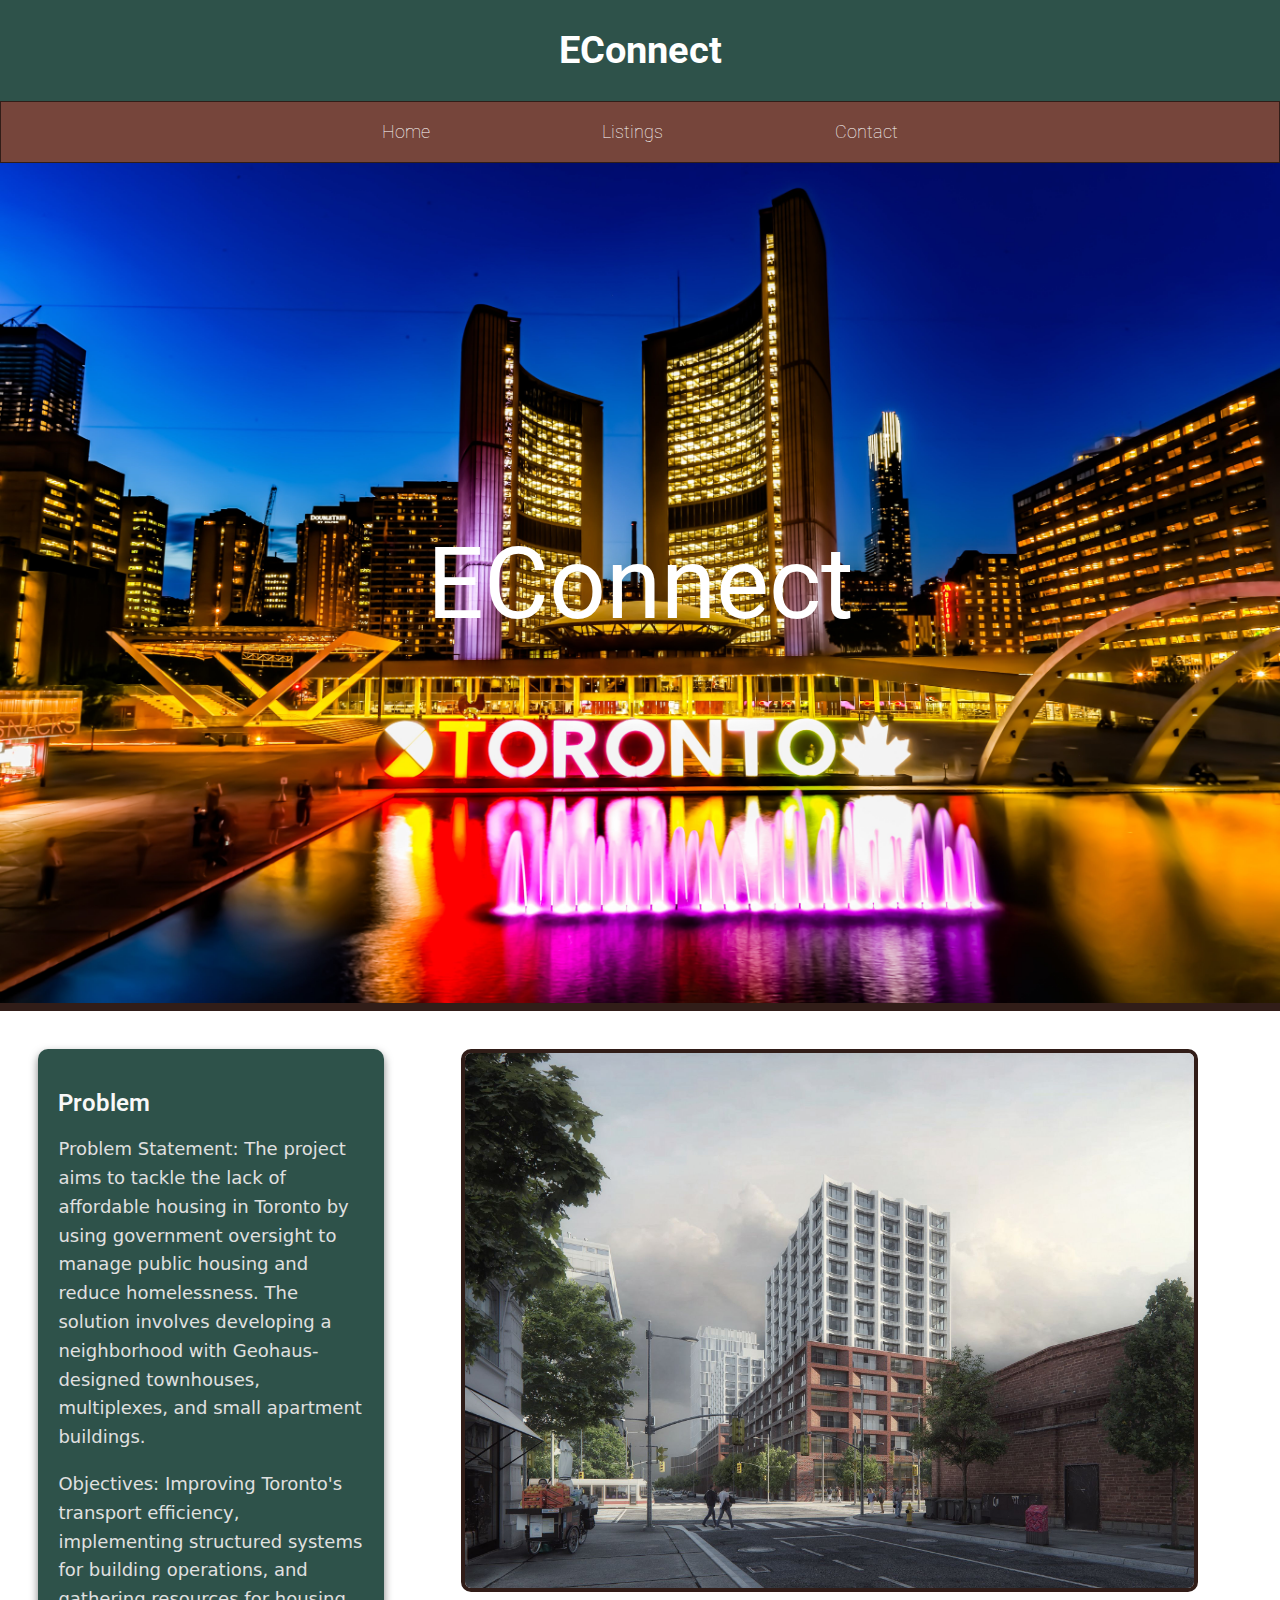
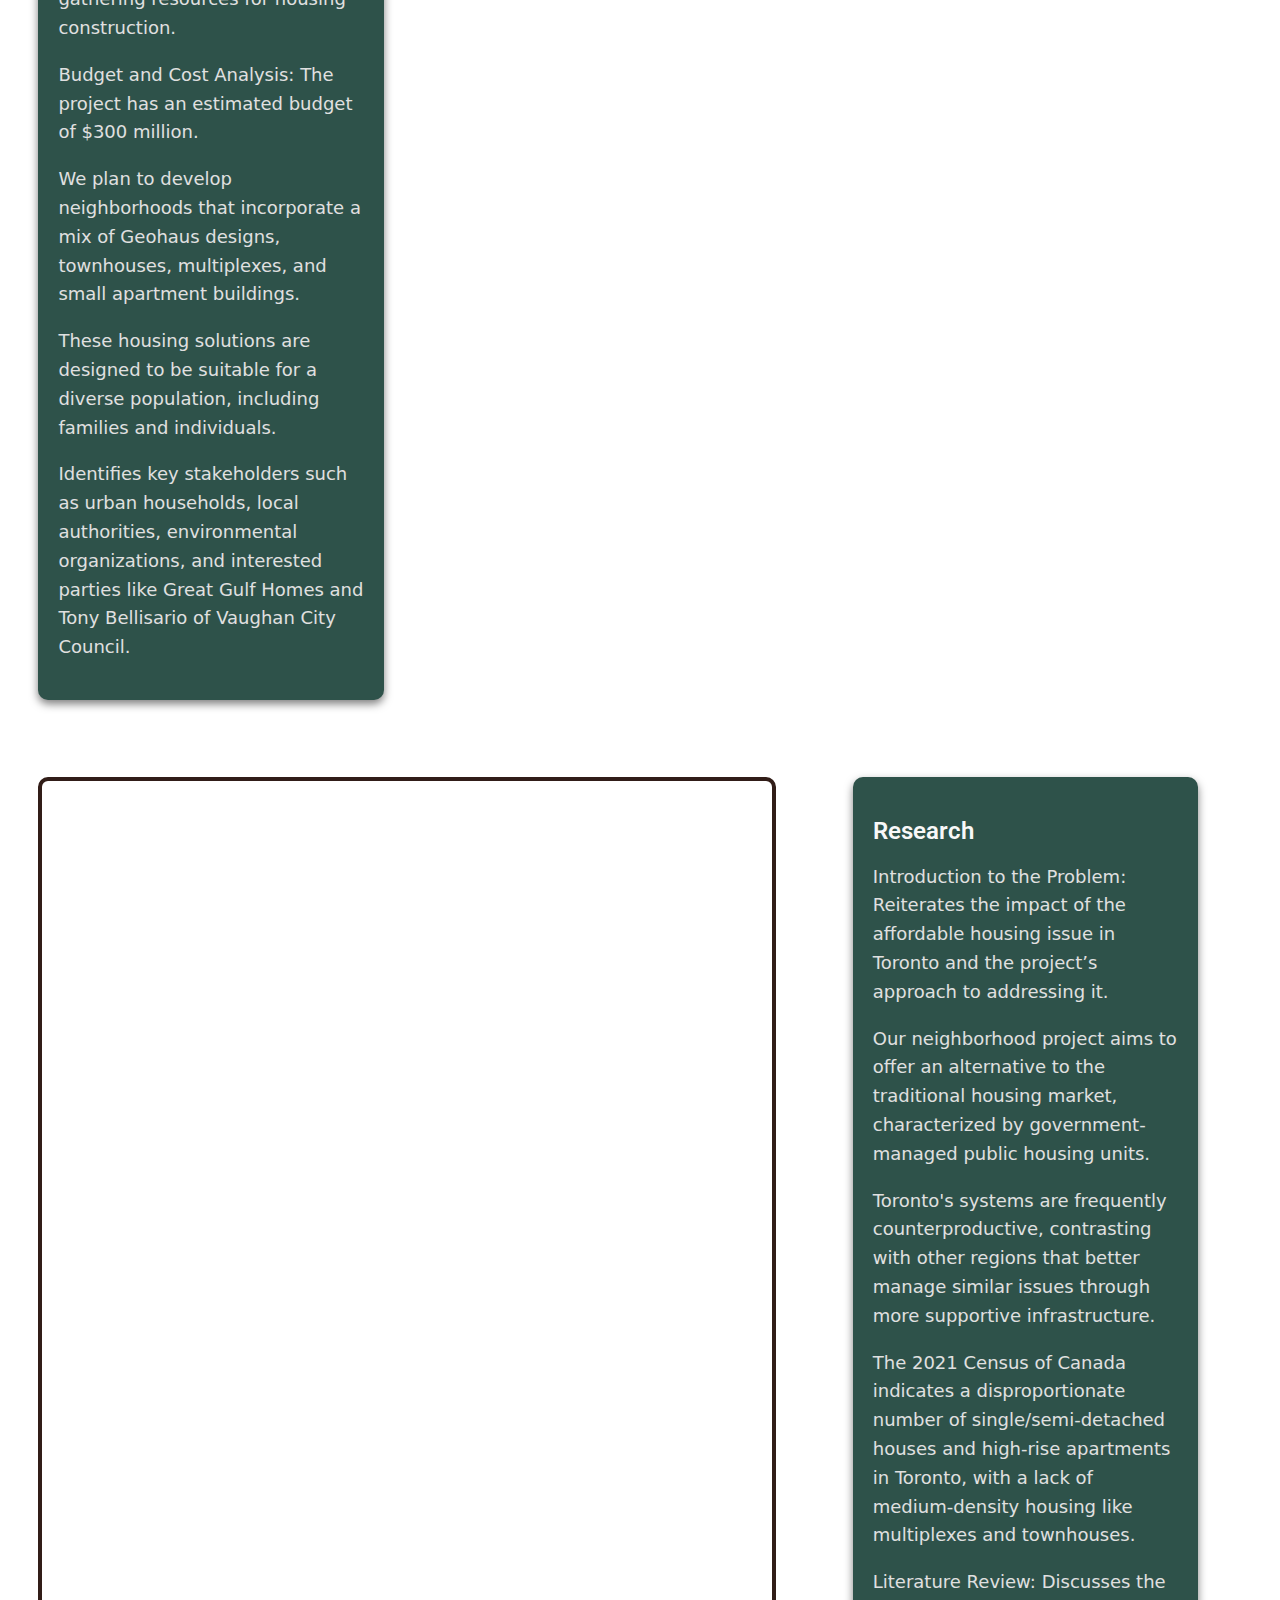
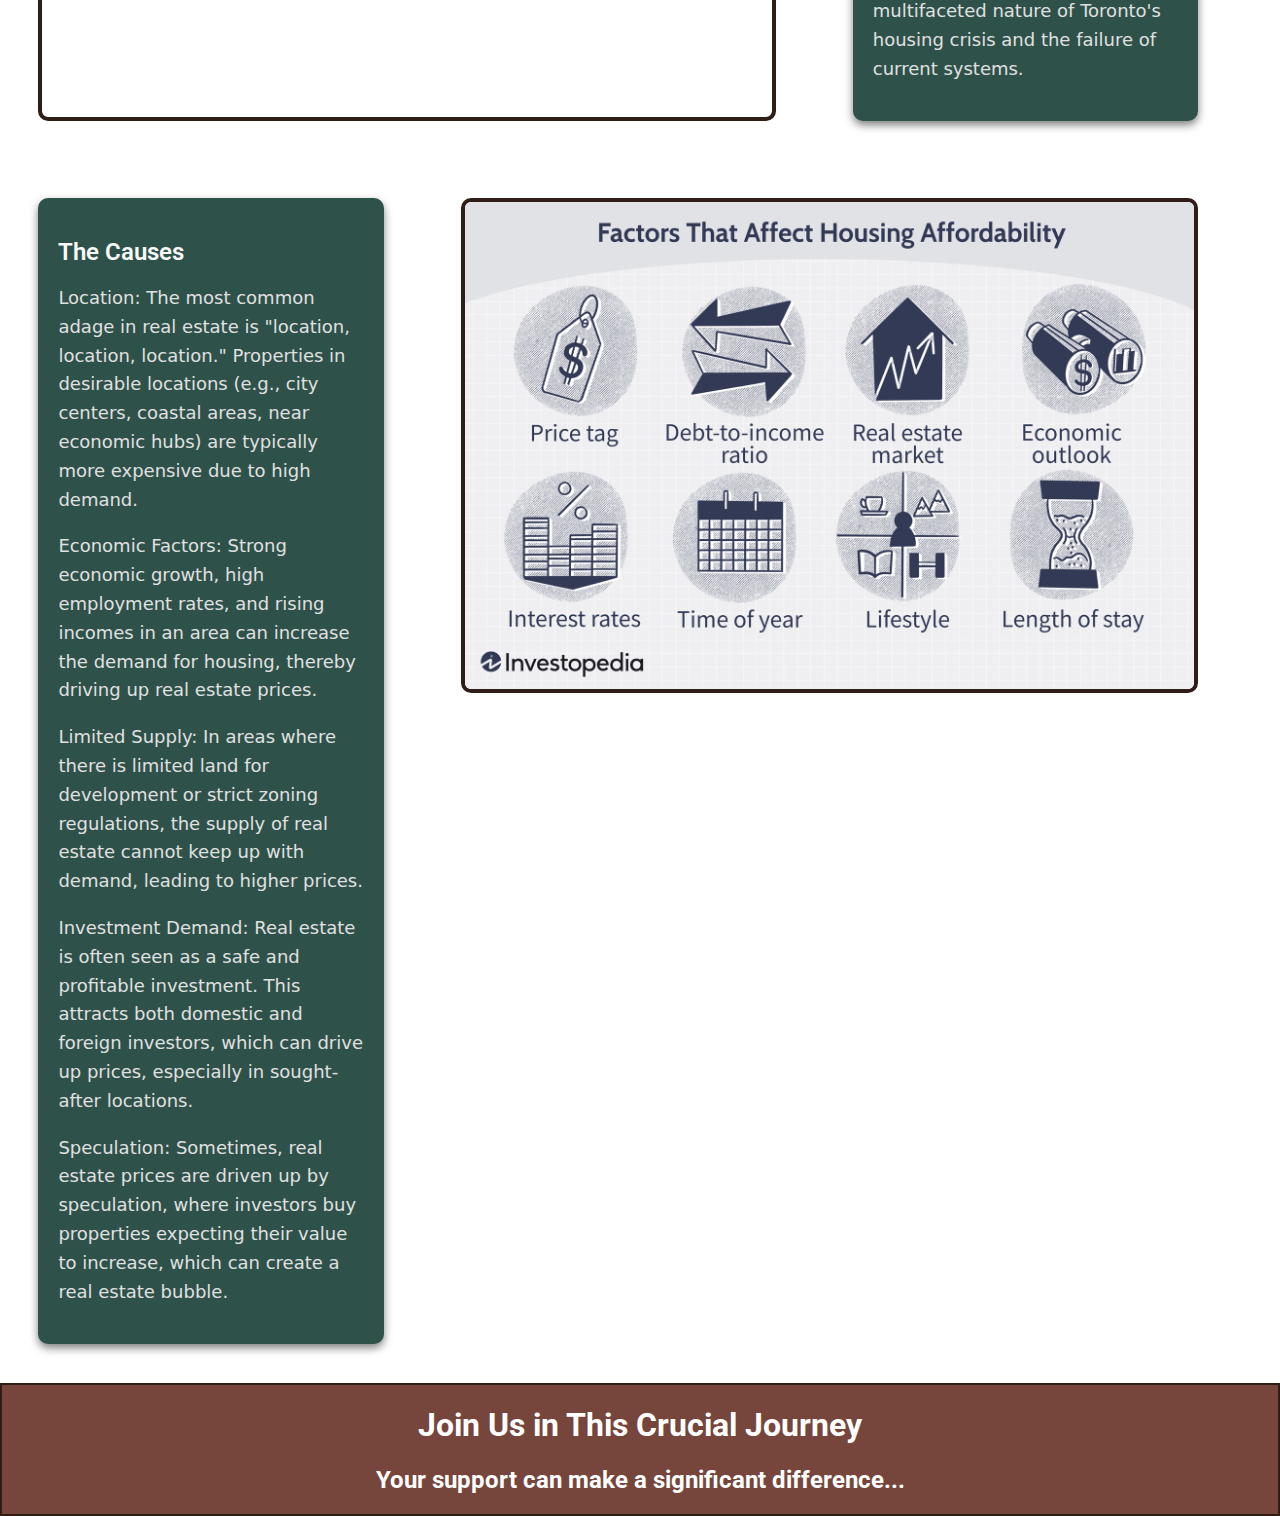
<file: index.html>
<!DOCTYPE html>
<html lang="en">
<head>
    <meta charset="UTF-8">
    <meta name="viewport" content="width=device-width, initial-scale=1.0">
    <title>Document</title>
    <link rel="stylesheet" href="style.css">
    <link href="https://fonts.googleapis.com/css2?family=Anton&display=swap" rel="stylesheet">
    <link rel="preconnect" href="https://fonts.googleapis.com">
<link rel="preconnect" href="https://fonts.gstatic.com" crossorigin>
<link href="https://fonts.googleapis.com/css2?family=Roboto:ital,wght@1,700&display=swap" rel="stylesheet">
</head>
<body>
<!-------------------------------------------------------->
    

    <div class="Titleheading">
    <h1>EConnect</h1>
    </div>


<!-------------------------------------------------------->
    

<div class="MainNav">

        <li><a href="index.html">Home</a></li>
        <li><a href="locations.html">Listings</a></li>
        <li><a href="#">Contact</a></li>

    </div>
<!-------------------------------------------------------->

<div class="slideshow">
    <img src="Cant say/torontp2.jpg" class="slide" style="display: block;">
    <img src="Cant say/toronto1.jpg" class="slide" style="display: none;">
    <img src="Cant say/alex-shutin-uhn-U0sSxFQ-unsplash.jpg" class="slide" style="display: none;">
    <img src="Cant say/berkay-gumustekin-hRg1KL4-AUE-unsplash.jpg" class="slide" style="display: none;">
    <img src="Cant say/scott-webb-VL-OvBppmzI-unsplash.jpg" class="slide" style="display: none;">

    <div class="text-overlay">EConnect</div>
</div>
<!-------------------------------------------------------->

<div class="betweenslideandtoronto">
</div>


<div class="paragraph1">
   
    <div class="Overview">
        <h2>Problem</h2>
        <p>Problem Statement: The project aims to tackle the lack of affordable housing in Toronto by using government oversight to manage public housing and reduce homelessness. The solution involves developing a neighborhood with Geohaus-designed townhouses, multiplexes, and small apartment buildings.</p>
   
        <p>Objectives: Improving Toronto's transport efficiency, implementing structured systems for building operations, and gathering resources for housing construction.
        </p>
 
        <p>Budget and Cost Analysis: The project has an estimated budget of $300 million.</p>
        
        <p>We plan to develop neighborhoods that incorporate a mix of Geohaus designs, townhouses, multiplexes, and small apartment buildings.</p>

        <p>These housing solutions are designed to be suitable for a diverse population, including families and individuals.</p>
        
        <p>Identifies key stakeholders such as urban households, local authorities, environmental organizations, and interested parties like Great Gulf Homes and Tony Bellisario of Vaughan City Council.</p>
    </div>
    <img src="Cant say/FIEN.jpg" class="overview-image" alt="desc">
</div>
<!-------------------------------------------------------->


<div class="paragraph2">
        <iframe class="image-container2"
            src="https://www.youtube.com/embed/WvFFGoAVeDY" 
            frameborder="0" 
            allow="accelerometer; autoplay; clipboard-write; encrypted-media; gyroscope; picture-in-picture" 
            allowfullscreen>
        </iframe>
    <div class="Research">
        <h2>Research</h2>

        <p>Introduction to the Problem: Reiterates the impact of the affordable housing issue in Toronto and the project’s approach to addressing it.</p>

        <p>Our neighborhood project aims to offer an alternative to the traditional housing market, characterized by government-managed public housing units.</p>

        <p>Toronto's systems are frequently counterproductive, contrasting with other regions that better manage similar issues through more supportive infrastructure.</p>

        <p>The 2021 Census of Canada indicates a disproportionate number of single/semi-detached houses and high-rise apartments in Toronto, with a lack of medium-density housing like multiplexes and townhouses.</p>

        <p>Literature Review: Discusses the multifaceted nature of Toronto's housing crisis and the failure of current systems.</p>

        
    </div>

</div>
<!-------------------------------------------------------->

<div class="paragraph1">

    <div class="Overview">
        <h2>The Causes</h2>

        <p>Location: The most common adage in real estate is "location, location, location." Properties in desirable locations (e.g., city centers, coastal areas, near economic hubs) are typically more expensive due to high demand.</p>

        <p>Economic Factors: Strong economic growth, high employment rates, and rising incomes in an area can increase the demand for housing, thereby driving up real estate prices.</p>
        
        <p>Limited Supply: In areas where there is limited land for development or strict zoning regulations, the supply of real estate cannot keep up with demand, leading to higher prices.</p>
        
        <p>Investment Demand: Real estate is often seen as a safe and profitable investment. This attracts both domestic and foreign investors, which can drive up prices, especially in sought-after locations.</p>
        
        <p>Speculation: Sometimes, real estate prices are driven up by speculation, where investors buy properties expecting their value to increase, which can create a real estate bubble.</p>
        
    </div>
<img src="Cant say/everybody.png" class="overview-image"  alt="December">
</div>

<footer>
    <h1>Join Us in This Crucial Journey</h1>
    <h2> Your support can make a significant difference...</h2>
</footer>


<script>
let slideIndex = 0;
showSlides();

function showSlides() {
    let slides = document.getElementsByClassName("slide");
    for (let i = 0; i < slides.length; i++) {
        slides[i].style.display = "none";  
    }
    slideIndex++;
    if (slideIndex > slides.length) {slideIndex = 1}    
    slides[slideIndex-1].style.display = "block";  
    setTimeout(showSlides, 3000); // Change every 3 seconds
}

</script>
</body>
</html>
</file>
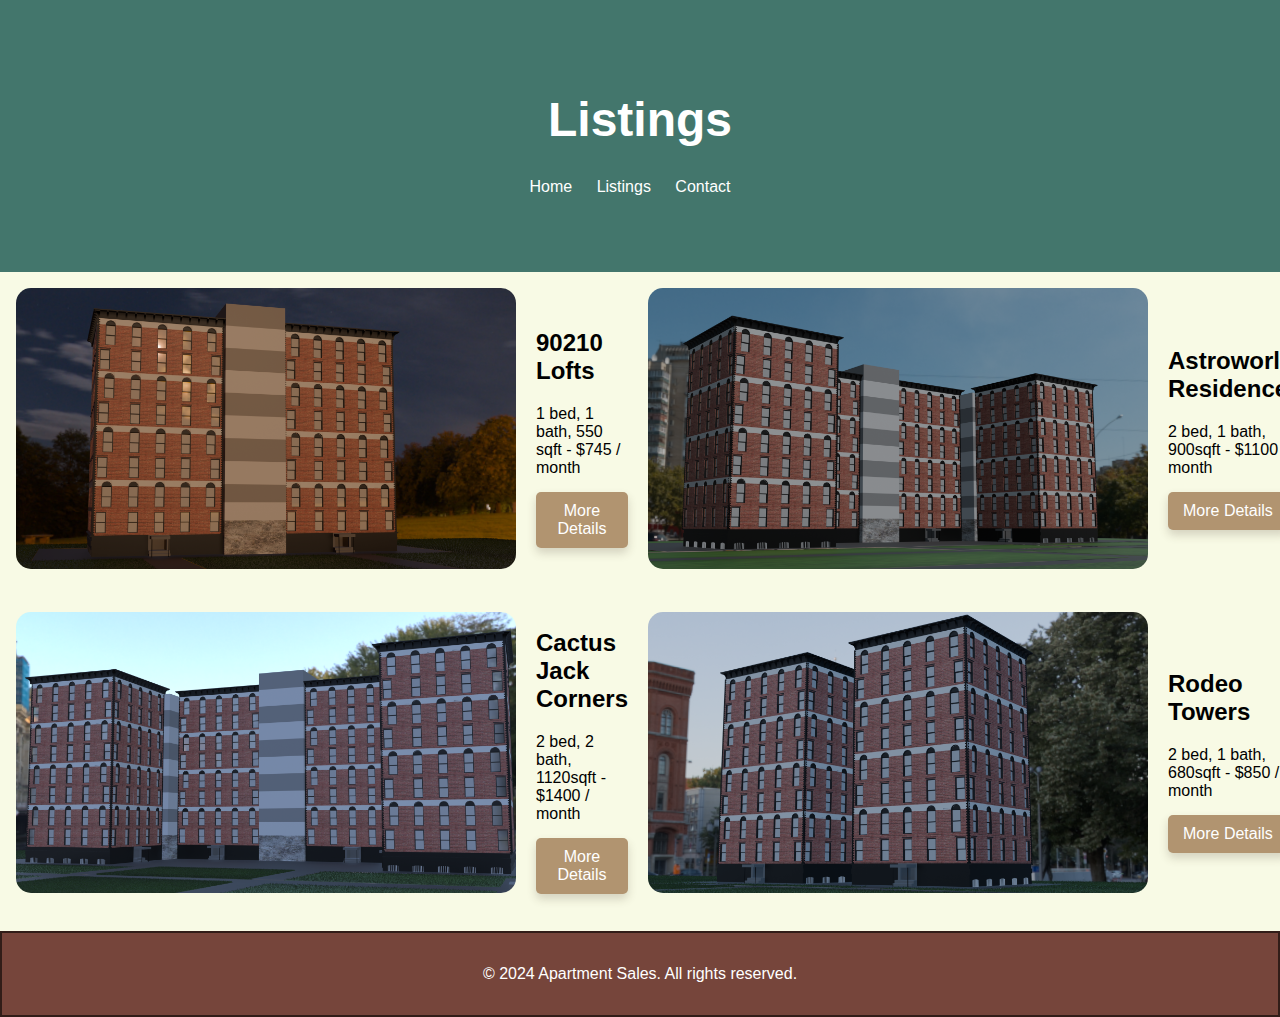
<file: locations.html>
<!DOCTYPE html>
<html lang="en">

<style>
body {
    font-family: Arial, sans-serif;
    margin: 0;
    padding: 0;
    box-sizing: border-box;
}

header {
    background-color: #43766C;
    color: white;
    text-align: center;
    padding: 60px 0;
}

header h1 {
    font-size: 3rem; /* Large font size for the main title */
    font-weight: bold;
    margin-bottom: 0.5rem;
    
}

nav ul {
    list-style: none;
    padding: 15px 0px 0px 0px;
}

nav ul li {
    display: inline;
    margin-right: 20px;
}

nav ul li a {
    color: white;
    text-decoration: none;
}

.apartment-listings {
    padding: 1em;
    background-color: #F8FAE5;
    display: grid;
    grid-template-columns: repeat(2, 1fr); /* Creates two columns */
    grid-gap: 20px; /* Space between the grid items */
    margin: 0px; /* Adjust as needed */
}

.apartment {
    display: flex; /* Aligns the image and the info side-by-side */
    align-items: center; /* Centers the items vertically */
    margin-bottom: 20px; /* Adds space between each apartment listing */
}

.apartment-img {
    max-width: 500px; /* Maximum width of the image */
    max-height: 400px; /* Maximum height of the image */
    width: auto; /* Maintains the aspect ratio */
    height: auto; /* Maintains the aspect ratio */
    margin-right: 20px; /* Adds space between the image and the info */
    border-radius: 15px;
}

.apartment-info {
    flex-grow: 1; /* Allows the info section to take up the remaining space */
}


footer {
    text-align: center;
    padding: 1em 0;
    background-color: #000000;
    color: white;
}

button {
    color: rgb(255, 255, 255);
    padding: 10px 15px;
    border: none;
    border-radius: 5px;
    cursor: pointer;
    font-size: 1em;    }button {
    transform: translateY(-1px);
    box-shadow: 0 5px 10px rgba(70, 56, 40, 0.2);}button {
    background-color: #B19470;
    }
    
button {
    animation: moveInBottom .5s ease-out;
    animation-fill-mode: backwards;}@keyframes moveInBottom {
    0% {
        opacity: 0;
        transform: translateY(30px);} 100% {opacity: 1; transform: translateY(0px); }}
        button:hover {background-color: #5a4b38;}
</style>





<head>
    <meta charset="UTF-8">
    <meta name="viewport" content="width=device-width, initial-scale=1.0">
    <title>Apartment Sales</title>
    <link rel="stylesheet" href="style.css">
</head>
<body>
    <header>
        <h1>Listings</h1>
        <nav>
            <ul>
                <li><a href="index.html">Home</a></li>
                <li><a href="locations.html">Listings</a></li>
                <li><a href="#">Contact</a></li>
            </ul>
        </nav>
    </header>

    <section class="apartment-listings">
        <article class="apartment">
            <img src="90210 Lofts/front90210.png" class="apartment-img">
            <div class="apartment-info">
                <h2>90210 Lofts</h2>
                <p>1 bed, 1 bath, 550 sqft - $745 / month</p>
                
                <a href="90210 Lofts.html"><button>More Details</button></a>
            
            </div>
        </article>
        

        <article class="apartment">
            <img src="Astroworld Residences/Astroworld Residences.png"  class="apartment-img">
            <div class="apartment-info">
                <h2>Astroworld Residences</h2>
                <p>2 bed, 1 bath,  900sqft - $1100 /    month</p>
                <a href="Astroworld Residences.html"><button>More Details</button></a>
            </div>
        </article>

        <article class="apartment">
            <img src="Cactus Jack Corner/Cactus Jack Lofts.png"  class="apartment-img">
            <div class="apartment-info">
                <h2>Cactus Jack Corners</h2>
                <p>2 bed, 2 bath,  1120sqft - $1400 /    month</p>
                <a href="Cactus Jack Corners.html"><button>More Details</button></a>
            </div>
        </article>


        <article class="apartment">
            <img src="Rodeo Towers/rodeao towers.png"  class="apartment-img">
            <div class="apartment-info">
                <h2>Rodeo Towers</h2>
                <p>2 bed, 1 bath,  680sqft - $850 /    month</p>
                <a href="Rodeo Towers.html"><button>More Details</button></a>
            </div>
        </article>


    
        

        

        <!-- More listings can be added here -->
    </section>

    <footer>
        <p>&copy; 2024 Apartment Sales. All rights reserved.</p>
    </footer>
</body>
</html>
</file>
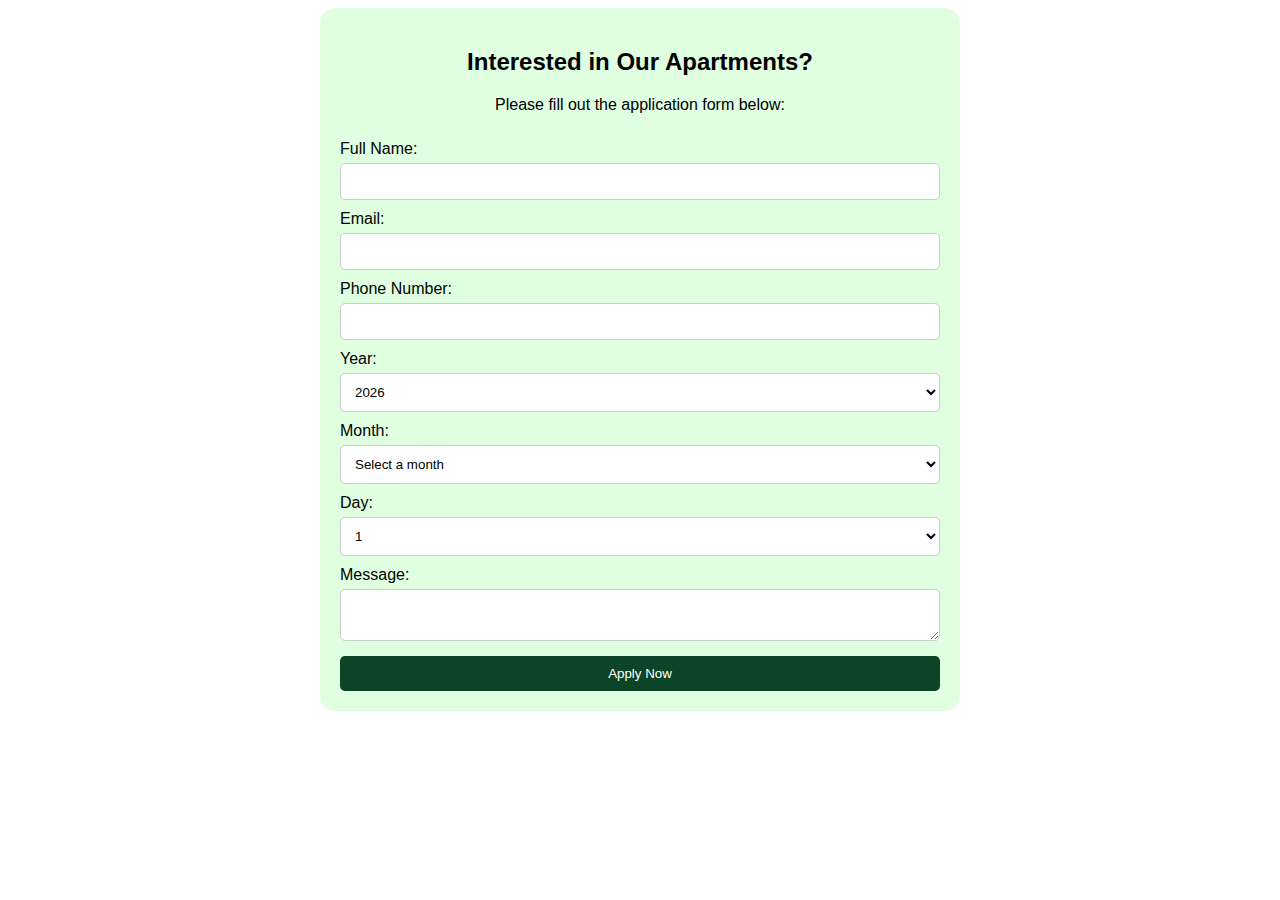
<file: test.html>
<!DOCTYPE html>
<html lang="en">
    <style>
.interest-form-container {
    background-color: #e0ffe0; /* Light green background */
    border-radius: 15px; /* Rounded corners */
    padding: 20px; /* Padding around the content */
    max-width: 600px; /* Maximum width of the form container */
    margin: auto; /* Center the box */
    font-family: Arial, sans-serif; /* Arial font */
}

.interest-form-container h2, .interest-form-container p {
    text-align: center; /* Center the text */
}

.interest-form-container form {
    display: flex;
    flex-direction: column; /* Stack form fields vertically */
}

.interest-form-container label {
    margin-top: 10px; /* Space above each label */
}

.interest-form-container input[type="text"],
.interest-form-container input[type="email"],
.interest-form-container input[type="tel"],
.interest-form-container textarea {
    padding: 10px; /* Padding inside the input fields */
    margin-top: 5px; /* Space above each input field */
    border: 1px solid #ccc; /* Border around the input fields */
    border-radius: 5px; /* Slightly rounded corners for the input fields */
}

.interest-form-container input[type="submit"] {
    background-color: #0b4426; /* Dark green background for the submit button */
    color: white; /* White text for the submit button */
    padding: 10px 15px; /* Padding inside the submit button */
    border: none; /* No border for the submit button */
    border-radius: 5px; /* Rounded corners for the submit button */
    margin-top: 15px; /* Space above the submit button */
    cursor: pointer; /* Cursor to indicate the submit button is clickable */
}

.interest-form-container input[type="submit"]:hover {
    background-color: #0a3c24; /* Darker green background for the submit button on hover */
}
/* Existing styles ... */

.interest-form-container select {
    padding: 10px; /* Padding inside the select dropdown */
    margin-top: 5px; /* Space above each select dropdown */
    border: 1px solid #ccc; /* Border around the select dropdowns */
    border-radius: 5px; /* Rounded corners for the select dropdowns */
    background-color: white; /* Background color for the select dropdowns */
}

/* ... rest of your existing styles ... */



    </style>
    
    
    
<head>
    <meta charset="UTF-8">
    <meta name="viewport" content="width=device-width, initial-scale=1.0">
    <title>Document</title>
</head>
<body>
    <div class="interest-form-container">
        <h2>Interested in Our Apartments?</h2>
        <p>Please fill out the application form below:</p>
        <form action="submit-application.php" method="post">
            <label for="name">Full Name:</label>
            <input type="text" id="name" name="name" required>
    
            <label for="email">Email:</label>
            <input type="email" id="email" name="email" required>
    
            <label for="phone">Phone Number:</label>
            <input type="tel" id="phone" name="phone" required>
    
            <label for="dob-year">Year:</label>
            <select id="dob-year" name="dob-year" required>
            </select>

            <label for="dob-month">Month:</label>
            <select id="dob-month" name="dob-month" required>

            <!-- JavaScript will populate this with month options -->
            </select>



            <label for="dob-day">Day:</label>
            <select id="dob-day" name="dob-day" required>
                                                    <!-- Options for day will go here -->
            </select>



            <!-- ... other form fields below ... -->

            <label for="message">Message:</label>
            <textarea id="message" name="message"></textarea>
    
            <input type="submit" value="Apply Now">
        </form>
    </div>
    

    <script>
        // JavaScript to generate the year dropdown options
        const currentYear = new Date().getFullYear();
        const yearSelect = document.getElementById('dob-year');
        for (let year = currentYear; year >= currentYear - 100; year--) {
            const option = document.createElement('option');
            option.value = year;
            option.textContent = year;
            yearSelect.appendChild(option);
        }
    
        // JavaScript to generate the day dropdown options
        const daySelect = document.getElementById('dob-day');
        for (let day = 1; day <= 31; day++) {
            const option = document.createElement('option');
            option.value = day;
            option.textContent = day;
            daySelect.appendChild(option);

document.addEventListener('DOMContentLoaded', function() {
    const monthSelect = document.getElementById('dob-month');
    
    // Clear existing options
    monthSelect.innerHTML = '';
    
    const months = [
        'January', 'February', 'March', 'April', 'May', 'June',
        'July', 'August', 'September', 'October', 'November', 'December'
    ];

    // Add a default disabled option
    const defaultOption = document.createElement('option');
    defaultOption.textContent = "Select a month";
    defaultOption.disabled = true;
    defaultOption.selected = true;
    monthSelect.appendChild(defaultOption);

    // Append each month as an option
    months.forEach((month, index) => {
        const option = document.createElement('option');
        option.value = index + 1; // Month value is 1-indexed (1 = January, 2 = February, etc.)
        option.textContent = month;
        monthSelect.appendChild(option);
    });
});


        }
    </script>
    
</body>
</html>
</file>
<file: style.css>
*{
    padding: 0;
    font-family: 'Roboto', sans-serif;
}

body, html {
    margin: 0;
    padding: 0;
    height: 100%;
    background-attachment: fixed;
    background-position: center;
    background-repeat: no-repeat;
    background-size: cover;
    background-image: url(https://static.independent.co.uk/s3fs-public/thumbnails/image/2018/08/29/15/toronto-skyline.jpg)



}

.Titleheading {
    /* Style your header */
    text-align: center;
    font-family: 'Roboto', sans-serif;
    padding: 1px 0px 40px 0px;
    font-size: larger;
    height: 60px;
    background-color: #2e524a;
    color: rgb(255, 255, 255);
    
}

.MainNav{
    text-align: center;
    background-color: #76453B;
    border: 1px solid #311d18;
}

.MainNav li{
display: inline;
padding: 0 5%;
}

.MainNav a{
text-decoration: none;
display: inline-block;
padding: 20px;
font-size: 1.1em;
font-weight: lighter;
color: white;

}

.MainNav a:hover{
    background: lightgrey;
}

.slideshow {
    position: relative;
    width: 100%;
    height: calc(100vh - 60px); /* Height minus the header height */
    overflow: hidden;

}

.slide {
    width: 100%;
    height: 100%;
    position: absolute;
    top: 0;
    left: 0;
    object-fit: cover;
    display: none;

}

.text-overlay {
    position: absolute;
    top: 50%;
    left: 50%;
    transform: translate(-50%, -50%);
    color: rgb(255, 255, 255);
    font-size: 100px;
    text-align: center;
    font-family: 'Roboto', sans-serif;
    
    
}

.betweenslideandtoronto{

border: 4px solid#311d18;
}

/*===============================================================================================================================================================================================
============================================================================================================================================================================================v===============================================
=============================================================================================================================================
=============================================================================================================================================*/

.paragraph1 {
    display: flex;
    flex-wrap: wrap;
    align-items: stretch; /* Ensures items stretch to fill the container */
    justify-content: left;

   
}

.overview-image {
    flex-basis: calc(60% - 3%); /* Image takes 70% width minus some margin */
    max-width: calc(60% - 3%); /* Ensures max width is also the same */
    margin:3%; 
    border-radius: 10px;
    height: fit-content; /* Adjusts height to maintain aspect ratio */
    overflow: hidden;
    object-fit: cover;
    border: 4px solid #311d18;
}

.overview-image2{

    flex-basis: calc(60% - 3%); /* Image takes 70% width minus some margin */
    max-width: calc(60% - 3%); /* Ensures max width is also the same */
    margin:3%; 
    border-radius: 10px;
    height: fit-content; /* Adjusts height to maintain aspect ratio */
    overflow: hidden;
    object-fit: cover;
    border: 4px solid #311d18;


}

.Overview {
    flex-basis: calc(30% - 3%); /* Text section takes 30% width minus some margin */
    max-width: calc(30% - 3%); /* Ensures max width is also the same */
    margin: 3%;
    padding: 20px;
    box-sizing: border-box; /* Include padding and border in width calculation */
    background-color: #2e524a;
    border-radius: 10px;
    box-shadow: 0 4px 8px rgba(0, 0, 0, 0.5);
    transition: transform 0.3s ease-in-out, box-shadow 0.3s ease-in-out;
   

    /* Keep the rest of your .Overview styles */
}

.Overview:hover {
    transform: translateY(-5px); /* Slight raise effect on hover */
    box-shadow: 0 6px 12px rgba(0, 0, 0, 0.6); /* Enhanced shadow on hover */
}

.Overview h2 {
    color: #f8f8f8; /* Brighter color for more contrast */
    margin-bottom: 10px;
    font-weight: 600; /* Make the header bold */
}

.Overview p {
    color: #e0e0e0; /* Slightly brighter text color */
    line-height: 1.6;
    font-size: large;
    font-family: system-ui, -apple-system, BlinkMacSystemFont, 'Segoe UI', Roboto, Oxygen, Ubuntu, Cantarell, 'Open Sans', 'Helvetica Neue', sans-serif;
}


/*===============================================================================================================================================================================================
============================================================================================================================================================================================v===============================================
=============================================================================================================================================
=============================================================================================================================================*/


.paragraph2 {
    display: flex;
    flex-wrap: wrap;
   /* Justify content to the end to align items to the right */
}

.Research:hover {
    transform: translateY(-5px); /* Slight raise effect on hover */
    box-shadow: 0 6px 12px rgba(0, 0, 0, 0.6); /* Enhanced shadow on hover */
}

.Research {
    flex-basis: calc(30% - 3%); /* Text section takes 30% width minus some margin */
    max-width: calc(30% - 3%); /* Ensures max width is also the same */
    margin: 3%;
    padding: 20px;
    box-sizing: border-box; /* Include padding and border in width calculation */
    background-color: #2e524a;
    border-radius: 10px;
    box-shadow: 0 4px 8px rgba(0, 0, 0, 0.5);
    transition: transform 0.3s ease-in-out, box-shadow 0.3s ease-in-out;
   
}

.Research h2 {
    color: #f8f8f8; /* Brighter color for more contrast */
    margin-bottom: 10px;
    font-weight: 600; /* Make the header bold */
}

.Research p {
    color: #e0e0e0; /* Slightly brighter text color */
    line-height: 1.6;
    font-size: large;
    font-family: system-ui, -apple-system, BlinkMacSystemFont, 'Segoe UI', Roboto, Oxygen, Ubuntu, Cantarell, 'Open Sans', 'Helvetica Neue', sans-serif;
}

/* You should define your image container as well with an order */
.image-container2 {
    flex-basis: calc(60% - 3%); /* Image takes 70% width minus some margin */
    max-width: calc(60% - 3%); /* Ensures max width is also the same */
    margin:3%; 
    border-radius: 10px;
    height: auto; /* Adjusts height to maintain aspect ratio */
    overflow: hidden;
    object-fit: cover;
    border: 4px solid #311d18;
}

/*===============================================================================================================================================================================================
============================================================================================================================================================================================v===============================================
=============================================================================================================================================
=============================================================================================================================================*/


.paragraph3 {
    display: flex;
    flex-wrap: wrap;
    align-items: flex-start; /* Align items to the start of the container */
}
.The-Causes:hover {
    transform: translateY(-5px); /* Slight raise effect on hover */
    box-shadow: 0 6px 12px rgba(0, 0, 0, 0.6); /* Enhanced shadow on hover */
}
.The-Causes {
    margin: 3%;
    flex-basis: calc(50% - 6%); /* Adjust for margin */
    padding: 20px;
    box-sizing: border-box; /* Include padding in the width calculation */
    background-color: #2e524a;
    border-radius: 10px;
    box-shadow: 0 4px 8px rgba(0, 0, 0, 0.5); /* Darker shadow for more depth */
    transition: transform 0.3s ease-in-out, box-shadow 0.3s ease-in-out; /
}

.The-Causes h2 {
    color: #f8f8f8; /* Brighter color for more contrast */
    margin-bottom: 10px;
    font-weight: 600; /* Make the header bold */
}

.The-Causes p {
    color: #e0e0e0; /* Slightly brighter text color */
    line-height: 1.6;
    font-size: large;
    font-family: system-ui, -apple-system, BlinkMacSystemFont, 'Segoe UI', Roboto, Oxygen, Ubuntu, Cantarell, 'Open Sans', 'Helvetica Neue', sans-serif;
}

/*===============================================================================================================================================================================================
============================================================================================================================================================================================v===============================================
=============================================================================================================================================
=============================================================================================================================================*/

footer{
    background-color: #76453B;
    border: #311d18 solid 2px;
    text-align: center;
    color: white;
    
}
</file>
